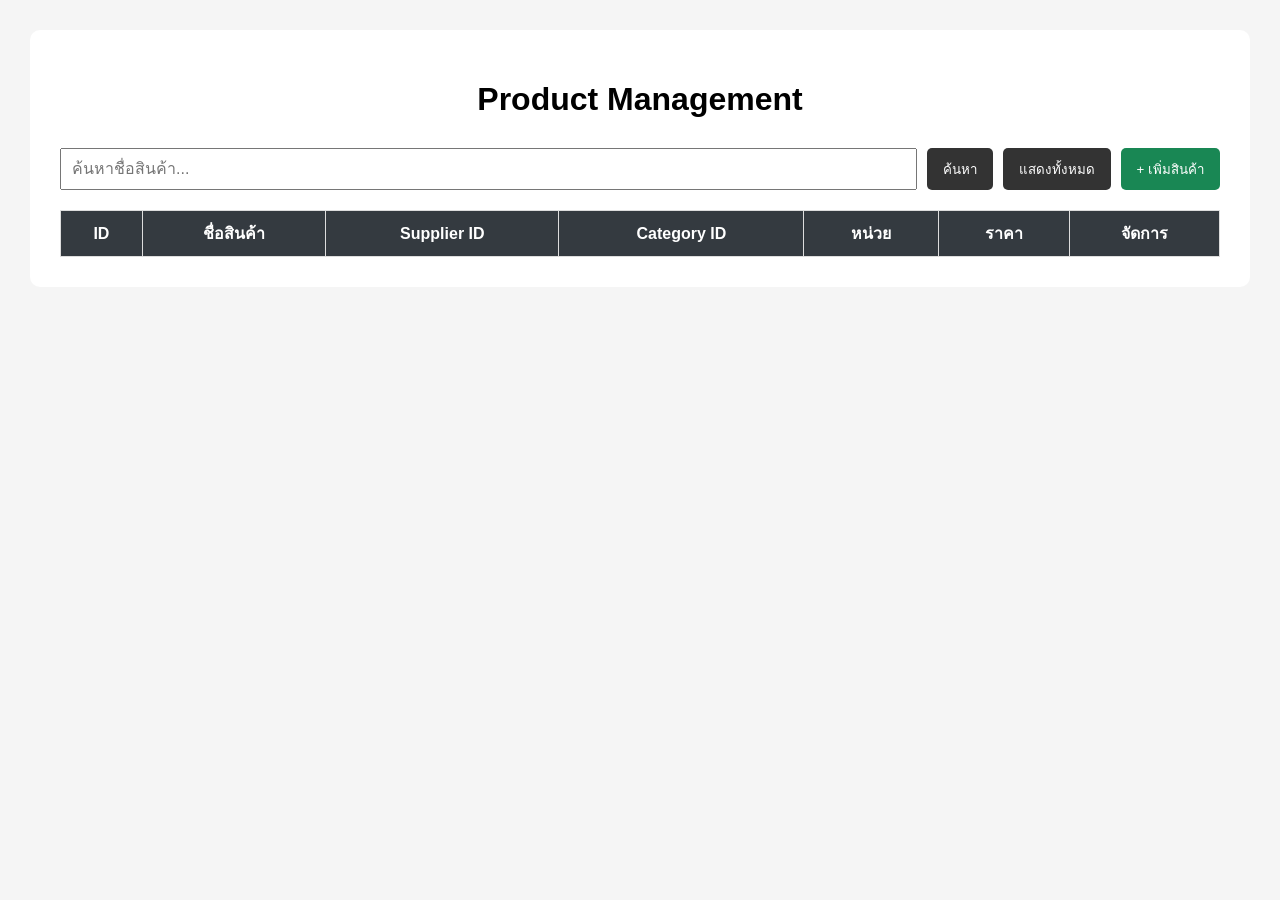
<file: index.html>
<!DOCTYPE html>
<html lang="th">
<head>
    <meta charset="UTF-8">
    <meta name="viewport" content="width=device-width, initial-scale=1.0">

    <title>Product Management</title>

    <link rel="stylesheet" href="style.css">
</head>

<body>

    <div class="container">

        <h1>Product Management</h1>

        <!-- Search -->
        <div class="search-box">
            <input
                type="text"
                id="searchInput"
                placeholder="ค้นหาชื่อสินค้า..."
            >

            <button onclick="searchProducts()">
                ค้นหา
            </button>

            <button onclick="loadProducts()">
                แสดงทั้งหมด
            </button>

            <button class="add-btn" onclick="openAddForm()">
                + เพิ่มสินค้า
            </button>
        </div>

        <!-- Form -->
        <div id="productForm" class="form-box">

            <h2 id="formTitle">เพิ่มสินค้า</h2>

            <input type="hidden" id="productId">

            <label>ชื่อสินค้า</label>
            <input type="text" id="productName">

            <label>Supplier ID</label>
            <input type="number" id="supplierId">

            <label>Category ID</label>
            <input type="number" id="categoryId">

            <label>หน่วยสินค้า</label>
            <input type="text" id="unit">

            <label>ราคา</label>
            <input type="number" id="price" step="0.01">

            <div class="form-buttons">
                <button onclick="saveProduct()">
                    บันทึก
                </button>

                <button onclick="closeForm()">
                    ยกเลิก
                </button>
            </div>

        </div>

        <!-- Product Table -->
        <table>

            <thead>
                <tr>
                    <th>ID</th>
                    <th>ชื่อสินค้า</th>
                    <th>Supplier ID</th>
                    <th>Category ID</th>
                    <th>หน่วย</th>
                    <th>ราคา</th>
                    <th>จัดการ</th>
                </tr>
            </thead>

            <tbody id="productTable">
                <!-- JavaScript จะนำข้อมูลมาใส่ตรงนี้ -->
            </tbody>

        </table>

    </div>

    <script src="script.js"></script>

</body>
</html>
</file>
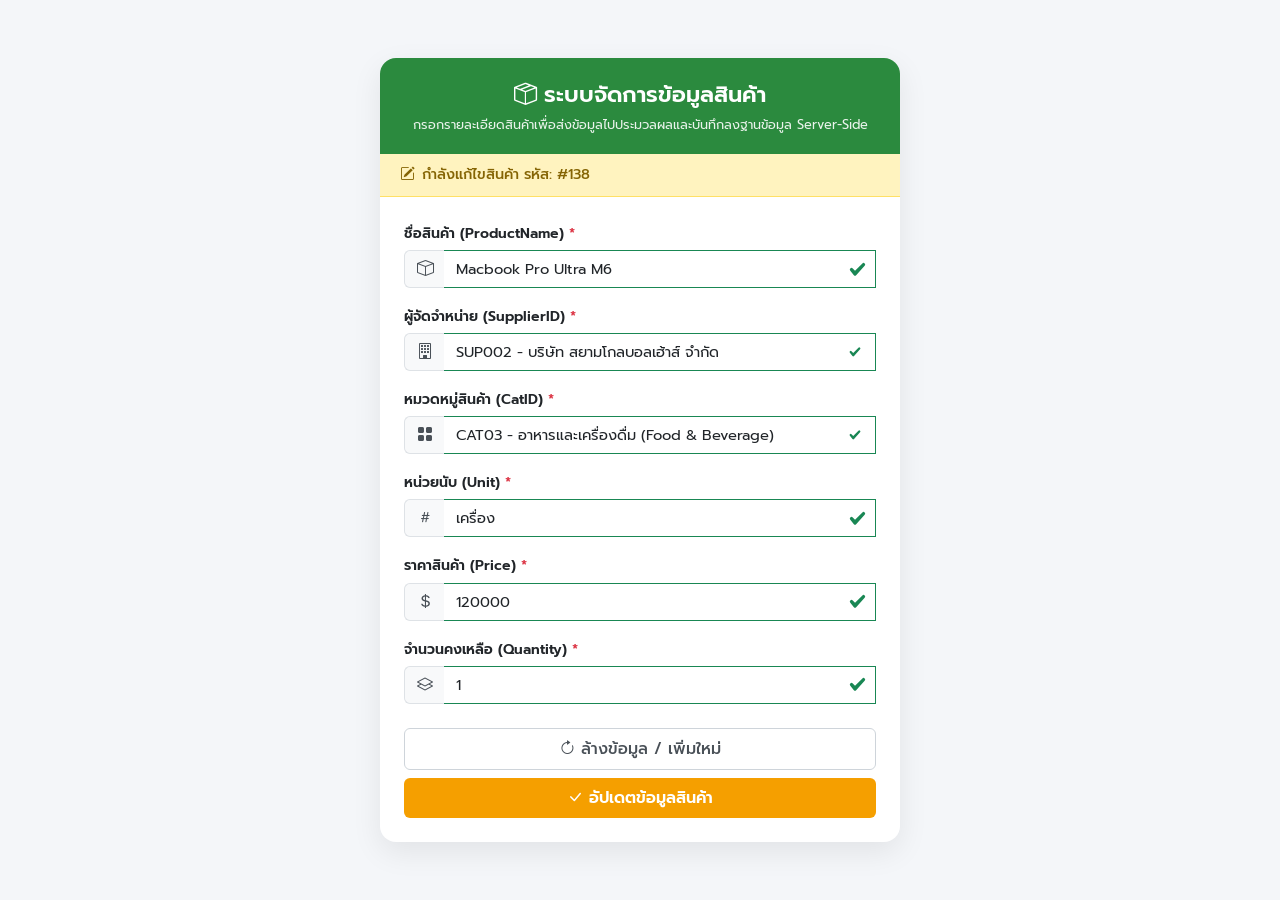
<file: product_insert.html>
<!DOCTYPE html>
<html lang="th">
<head>
    <meta charset="UTF-8">
    <meta name="viewport" content="width=device-width, initial-scale=1.0">
    <title>ระบบเพิ่มข้อมูลสินค้า - Add/Edit Product Form</title>
    
    <link href="https://cdn.jsdelivr.net/npm/bootstrap@5.3.2/dist/css/bootstrap.min.css" rel="stylesheet">
    <link rel="stylesheet" href="https://cdn.jsdelivr.net/npm/bootstrap-icons@1.11.3/font/bootstrap-icons.min.css">
    <link href="https://fonts.googleapis.com/css2?family=Prompt:wght@300;400;500;600;700&display=swap" rel="stylesheet">
    
    <style>
        body {
            font-family: 'Prompt', sans-serif;
            background-color: #f4f6f9;
            color: #333;
            min-height: 100vh;
            display: flex;
            align-items: center;
            justify-content: center;
            padding: 30px 15px;
        }
        .product-card {
            border: none;
            border-radius: 16px;
            box-shadow: 0 10px 30px rgba(0, 0, 0, 0.08);
            overflow: hidden;
            background-color: #ffffff;
            max-width: 520px;
            width: 100%;
        }
        /* Header สีเขียวตามตัวอย่างอาจารย์ */
        .card-header-custom {
            background-color: #2b8a3e;
            color: white;
            text-align: center;
            padding: 24px 20px 20px;
        }
        .card-header-custom h4 {
            font-weight: 600;
            font-size: 1.4rem;
            margin-bottom: 6px;
            display: flex;
            align-items: center;
            justify-content: center;
            gap: 8px;
        }
        .card-header-custom p {
            font-size: 0.8rem;
            margin-bottom: 0;
            opacity: 0.9;
        }
        /* แถบเตือนสีเหลืองสำหรับโหมดแก้ไข */
        .edit-banner {
            background-color: #fff3bf;
            color: #856404;
            padding: 10px 20px;
            font-weight: 500;
            font-size: 0.9rem;
            display: flex;
            align-items: center;
            gap: 8px;
            border-bottom: 1px solid #ffe066;
        }
        .form-label {
            font-weight: 600;
            font-size: 0.88rem;
            color: #212529;
            margin-bottom: 6px;
        }
        .input-group-text {
            background-color: #f8f9fa;
            color: #495057;
            border-right: none;
        }
        .form-control, .form-select {
            border-left: none;
            font-size: 0.92rem;
        }
        .form-control:focus, .form-select:focus {
            box-shadow: none;
            border-color: #ced4da;
        }
        /* แสดงเครื่องหมายถูก (Validation green icon) */
        .was-validated .form-control:valid, 
        .was-validated .form-select:valid {
            border-color: #198754;
            padding-right: calc(1.5em + .75rem);
            background-image: url("data:image/svg+xml,%3csvg xmlns='http://www.w3.org/2000/svg' viewBox='0 0 8 8'%3e%3cpath fill='%23198754' d='M2.3 6.73L.6 4.53a.75.75 0 011.06-1.06l1.17 1.17 3.47-3.47a.75.75 0 111.06 1.06L3.36 6.73a.75.75 0 01-1.06 0z'/%3e%3c/svg%3e");
            background-repeat: no-repeat;
            background-position: right calc(.375em + .1875rem) center;
            background-size: calc(.75em + .375rem) calc(.75em + .375rem);
        }
        /* ปุ่มล้างข้อมูล */
        .btn-reset {
            border: 1px solid #ced4da;
            color: #495057;
            background-color: #fff;
            font-weight: 500;
        }
        .btn-reset:hover {
            background-color: #f8f9fa;
        }
        /* ปุ่มอัปเดตสีเหลืองส้ม */
        .btn-update {
            background-color: #f59f00;
            color: #fff;
            font-weight: 600;
            border: none;
        }
        .btn-update:hover {
            background-color: #f59f00;
            opacity: 0.9;
            color: #fff;
        }
    </style>
</head>
<body>

    <div class="product-card">
        <div class="card-header-custom">
            <h4><i class="bi bi-box-seam"></i> ระบบจัดการข้อมูลสินค้า</h4>
            <p>กรอกรายละเอียดสินค้าเพื่อส่งข้อมูลไปประมวลผลและบันทึกลงฐานข้อมูล Server-Side</p>
        </div>

        <div class="edit-banner" id="editBanner">
            <i class="bi bi-pencil-square"></i>
            <span id="editBannerText">กำลังแก้ไขสินค้า รหัส: #138</span>
        </div>

        <div class="card-body p-4">
            <form id="frmProduct" class="needs-validation" novalidate>
                <input type="hidden" id="ProductID" name="ProductID" value="138">
                <input type="hidden" id="action" name="action" value="update">

                <div class="mb-3">
                    <label for="ProductName" class="form-label">ชื่อสินค้า (ProductName) <span class="text-danger">*</span></label>
                    <div class="input-group">
                        <span class="input-group-text"><i class="bi bi-box"></i></span>
                        <input type="text" class="form-control" id="ProductName" name="ProductName" value="Macbook Pro Ultra M6" required>
                        <div class="invalid-feedback">กรุณากรอกชื่อสินค้า</div>
                    </div>
                </div>

                <div class="mb-3">
                    <label for="SupplierID" class="form-label">ผู้จัดจำหน่าย (SupplierID) <span class="text-danger">*</span></label>
                    <div class="input-group">
                        <span class="input-group-text"><i class="bi bi-building"></i></span>
                        <select class="form-select" id="SupplierID" name="SupplierID" required>
                            <option value="">-- เลือกผู้จัดจำหน่าย --</option>
                            <option value="SUP001">SUP001 - บริษัท เอบีซี จำกัด</option>
                            <option value="SUP002" selected>SUP002 - บริษัท สยามโกลบอลเฮ้าส์ จำกัด</option>
                            <option value="SUP003">SUP003 - บริษัท ไอทีซิสเต็มส์ จำกัด</option>
                        </select>
                        <div class="invalid-feedback">กรุณาเลือกผู้จัดจำหน่าย</div>
                    </div>
                </div>

                <div class="mb-3">
                    <label for="CatID" class="form-label">หมวดหมู่สินค้า (CatID) <span class="text-danger">*</span></label>
                    <div class="input-group">
                        <span class="input-group-text"><i class="bi bi-grid-fill"></i></span>
                        <select class="form-select" id="CatID" name="CatID" required>
                            <option value="">-- เลือกหมวดหมู่สินค้า --</option>
                            <option value="CAT01">CAT01 - เครื่องใช้ไฟฟ้า</option>
                            <option value="CAT02">CAT02 - เครื่องใช้ในบ้าน</option>
                            <option value="CAT03" selected>CAT03 - อาหารและเครื่องดื่ม (Food & Beverage)</option>
                        </select>
                        <div class="invalid-feedback">กรุณาเลือกหมวดหมู่สินค้า</div>
                    </div>
                </div>

                <div class="mb-3">
                    <label for="Unit" class="form-label">หน่วยนับ (Unit) <span class="text-danger">*</span></label>
                    <div class="input-group">
                        <span class="input-group-text"><i class="bi bi-hash"></i></span>
                        <input type="text" class="form-control" id="Unit" name="Unit" value="เครื่อง" required>
                        <div class="invalid-feedback">กรุณากรอกหน่วยนับ</div>
                    </div>
                </div>

                <div class="mb-3">
                    <label for="Price" class="form-label">ราคาสินค้า (Price) <span class="text-danger">*</span></label>
                    <div class="input-group">
                        <span class="input-group-text"><i class="bi bi-currency-dollar"></i></span>
                        <input type="number" step="0.01" class="form-control" id="Price" name="Price" value="120000" required>
                        <div class="invalid-feedback">กรุณากรอกราคาให้ถูกต้อง</div>
                    </div>
                </div>

                <div class="mb-4">
                    <label for="Quantity" class="form-label">จำนวนคงเหลือ (Quantity) <span class="text-danger">*</span></label>
                    <div class="input-group">
                        <span class="input-group-text"><i class="bi bi-layers"></i></span>
                        <input type="number" class="form-control" id="Quantity" name="Quantity" value="1" required>
                        <div class="invalid-feedback">กรุณากรอกจำนวนคงเหลือ</div>
                    </div>
                </div>

                <div class="d-grid gap-2">
                    <button type="button" class="btn btn-reset py-2" id="btnReset">
                        <i class="bi bi-arrow-clockwise"></i> ล้างข้อมูล / เพิ่มใหม่
                    </button>
                    <button type="submit" class="btn btn-update py-2" id="btnSubmit">
                        <i class="bi bi-check-lg"></i> อัปเดตข้อมูลสินค้า
                    </button>
                </div>
            </form>
        </div>
    </div>

    <script>
        const form = document.getElementById('frmProduct');

        // แสดงสถานะ Validated (เครื่องหมายถูกต้องสีเขียว) ตามตัวอย่างของอาจารย์
        form.classList.add('was-validated');

        // ส่งข้อมูลแบบ AJAX (Fetch) ไปที่ process_product.php
        form.addEventListener('submit', function(event) {
            event.preventDefault();
            
            if (!form.checkValidity()) {
                event.stopPropagation();
                form.classList.add('was-validated');
                return;
            }

            const formData = new FormData(form);

            fetch('process_product.php', {
                method: 'POST',
                body: formData
            })
            .then(response => response.json())
            .then(data => {
                console.log('Success Response:', data);
                alert('ส่งข้อมูลสำเร็จ! ตรวจสอบผลลัพธ์ใน Network Tab ของเบราว์เซอร์');
            })
            .catch((error) => {
                console.error('Error:', error);
                alert('เกิดข้อผิดพลาดในการส่งข้อมูล');
            });
        });

        // ปุ่มล้างข้อมูล / เพิ่มใหม่
        document.getElementById('btnReset').addEventListener('click', function() {
            form.reset();
            form.classList.remove('was-validated');
            document.getElementById('action').value = 'insert';
            document.getElementById('ProductID').value = '';
            document.getElementById('editBanner').style.display = 'none';
            
            const btnSubmit = document.getElementById('btnSubmit');
            btnSubmit.className = 'btn btn-success py-2';
            btnSubmit.innerHTML = '<i class="bi bi-cloud-arrow-up"></i> บันทึกข้อมูลสินค้า';
        });
    </script>
</body>
</html>
</file>
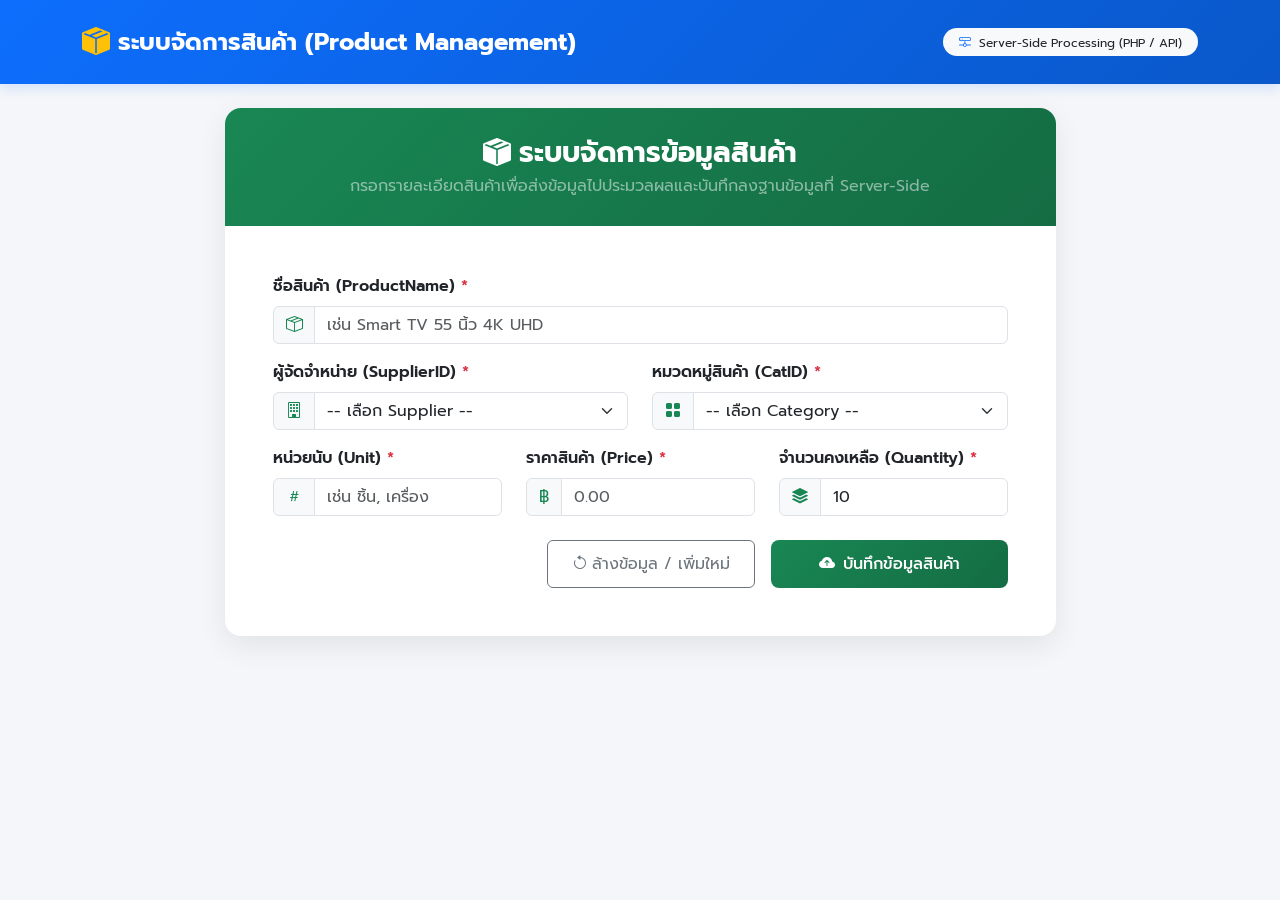
<file: product_insert_api.html>
<!DOCTYPE html>
<html lang="th">
<head>
    <meta charset="UTF-8">
    <meta name="viewport" content="width=device-width, initial-scale=1.0">
    <title>ระบบเพิ่มข้อมูลสินค้า - Add Product Form</title>
    
    <!-- Bootstrap 5 CSS CDN -->
    <link href="https://cdn.jsdelivr.net/npm/bootstrap@5.3.2/dist/css/bootstrap.min.css" rel="stylesheet">
    <!-- Bootstrap Icons CDN -->
    <link rel="stylesheet" href="https://cdn.jsdelivr.net/npm/bootstrap-icons@1.11.3/font/bootstrap-icons.min.css">
    <!-- Google Fonts: Prompt -->
    <link href="https://fonts.googleapis.com/css2?family=Prompt:wght@300;400;500;600;700&display=swap" rel="stylesheet">

    <style>
        body {
            font-family: 'Prompt', sans-serif;
            background-color: #f4f6f9;
            color: #333;
            min-height: 100vh;
        }

        .navbar-custom {
            background: linear-gradient(135deg, #0d6efd 0%, #0a58ca 100%);
            box-shadow: 0 4px 12px rgba(13, 110, 253, 0.15);
        }

        .product-card {
            border: none;
            border-radius: 1rem;
            box-shadow: 0 10px 30px rgba(0, 0, 0, 0.08);
            overflow: hidden;
            background-color: #ffffff;
        }

        .card-header-product {
            background: linear-gradient(135deg, #198754 0%, #146c43 100%);
            color: #ffffff;
            padding: 1.75rem 1.5rem;
        }

        .btn-success-custom {
            background: linear-gradient(135deg, #198754 0%, #146c43 100%);
            border: none;
            padding: 0.75rem 1.5rem;
            font-weight: 500;
            border-radius: 0.5rem;
            transition: all 0.25s ease;
        }

        .btn-success-custom:hover {
            transform: translateY(-2px);
            box-shadow: 0 6px 18px rgba(25, 135, 84, 0.3);
        }

        .input-group-text {
            background-color: #f8f9fa;
            color: #198754;
        }

        .image-preview-box {
            width: 100%;
            height: 180px;
            border: 2px dashed #ced4da;
            border-radius: 0.75rem;
            display: flex;
            align-items: center;
            justify-content: center;
            background-color: #fafafa;
            overflow: hidden;
            position: relative;
        }

        .image-preview-box img {
            width: 100%;
            height: 100%;
            object-fit: contain;
        }

        .backend-error-summary {
            border-left: 4px solid #dc3545;
        }
    </style>
</head>
<body>

    <nav class="navbar navbar-expand-lg navbar-dark navbar-custom py-3 mb-4">
        <div class="container">
            <a class="navbar-brand d-flex align-items-center fw-bold fs-4" href="#">
                <i class="bi bi-box-seam-fill me-2 fs-3 text-warning"></i>
                ระบบจัดการสินค้า (Product Management)
            </a>
            <span class="badge bg-light text-dark px-3 py-2 rounded-pill fw-normal">
                <i class="bi bi-hdd-network me-1 text-primary"></i> Server-Side Processing (PHP / API)
            </span>
        </div>
    </nav>

    <div class="container pb-5">
        <div class="row justify-content-center">
            <div class="col-12 col-lg-10 col-xl-9">
                
                <div class="card product-card">
                    <!-- Form Header -->
                    <div class="card-header-product text-center">
                        <h3 class="fw-bold mb-1"><i class="bi bi-box-seam-fill me-2"></i>ระบบจัดการข้อมูลสินค้า</h3>
                        <p class="mb-0 text-white-50">กรอกรายละเอียดสินค้าเพื่อส่งข้อมูลไปประมวลผลและบันทึกลงฐานข้อมูลที่ Server-Side</p>
                    </div>

                    <!-- Form Body -->
                    <div class="card-body p-4 p-md-5">
                        
                        <!-- Server Error Alert Container -->
                        <div id="serverErrorAlert" class="alert alert-danger backend-error-summary d-none fade show rounded-3 mb-4" role="alert">
                            <h6 class="fw-bold mb-1"><i class="bi bi-exclamation-triangle-fill me-2"></i>พบข้อผิดพลาดจาก Server (Back-End Validation)</h6>
                            <ul id="serverErrorList" class="mb-0 ps-3 small"></ul>
                        </div>

                        <!-- Update Status Banner -->
                        <div id="updateStatusBanner" class="alert alert-warning d-none fade show rounded-3 mb-4 d-flex align-items-center justify-content-between" role="alert">
                            <div>
                                <i class="bi bi-pencil-square me-2 fs-5"></i>
                                <span>กำลังแก้ไขสินค้า รหัส: <strong id="currentProductIdDisplay">-</strong></span>
                            </div>
                        </div>

                        <!-- HTML Form: ส่งข้อมูลไปยัง process_product.php ด้วย HTTP POST -->
                        <form id="productForm" action="process_product.php" method="POST" class="needs-validation" novalidate>
                            
                            <!-- Hidden Product ID & Action Field for Update Mode -->
                            <input type="hidden" id="productId"  name="ProductID" value="">
                            <input type="hidden" id="formAction" name="action" value="insert">

                            <!-- 1. ชื่อสินค้า -->
                            <div class="mb-3">
                                <label for="productName" class="form-label fw-semibold">
                                    ชื่อสินค้า (ProductName) <span class="text-danger">*</span>
                                </label>
                                <div class="input-group has-validation">
                                    <span class="input-group-text"><i class="bi bi-box-seam"></i></span>
                                    <input type="text" class="form-control" id="productName" name="ProductName" placeholder="เช่น Smart TV 55 นิ้ว 4K UHD" required minlength="5">
                                    <div class="invalid-feedback">กรุณาระบุชื่อสินค้าอย่างน้อย 5 ตัวอักษร</div>
                                </div>
                            </div>

                            <div class="row">
                                <!-- 2. ผู้จัดจำหน่าย -->
                                <div class="col-md-6 mb-3">
                                    <label for="supplierId" class="form-label fw-semibold">
                                        ผู้จัดจำหน่าย (SupplierID) <span class="text-danger">*</span>
                                    </label>
                                    <div class="input-group has-validation">
                                        <span class="input-group-text"><i class="bi bi-building"></i></span>
                                        <select class="form-select" id="supplierId" name="SupplierID" required>
                                            <option value=0 disabled selected>-- เลือก Supplier --</option>
                                            <option value=1>SUP001 - บริษัท เอสซีจี เทรดดิ้ง จำกัด</option>
                                            <option value=2>SUP002 - บริษัท สยามโกลบอลเฮ้าส์ จำกัด</option>
                                            <option value=3>SUP003 - บริษัท ซีพี ออลล์ จำกัด (มหาชน)</option>
                                        </select>
                                        <div class="invalid-feedback">กรุณาเลือกผู้จัดจำหน่าย</div>
                                    </div>
                                </div>

                                <!-- 3. หมวดหมู่สินค้า -->
                                <div class="col-md-6 mb-3">
                                    <label for="catId" class="form-label fw-semibold">
                                        หมวดหมู่สินค้า (CatID) <span class="text-danger">*</span>
                                    </label>
                                    <div class="input-group has-validation">
                                        <span class="input-group-text"><i class="bi bi-grid-fill"></i></span>
                                        <select class="form-select" id="catId" name="CatID" required>
                                            <option value=0 disabled selected>-- เลือก Category --</option>
                                        </select>
                                        <div class="invalid-feedback">กรุณาเลือกหมวดหมู่สินค้า</div>
                                    </div>
                                </div>
                            </div>

                            <div class="row mb-4">
                                <!-- 4. หน่วยนับ -->
                                <div class="col-md-4 mb-3 mb-md-0">
                                    <label for="unit" class="form-label fw-semibold">
                                        หน่วยนับ (Unit) <span class="text-danger">*</span>
                                    </label>
                                    <div class="input-group has-validation">
                                        <span class="input-group-text"><i class="bi bi-hash"></i></span>
                                        <input type="text" class="form-control" id="unit" name="Unit" placeholder="เช่น ชิ้น, เครื่อง" required>
                                        <div class="invalid-feedback">กรุณาระบุหน่วยนับ</div>
                                    </div>
                                </div>

                                <!-- 5. ราคา -->
                                <div class="col-md-4 mb-3 mb-md-0">
                                    <label for="price" class="form-label fw-semibold">
                                        ราคาสินค้า (Price) <span class="text-danger">*</span>
                                    </label>
                                    <div class="input-group has-validation">
                                        <span class="input-group-text">฿</span>
                                        <input type="number" step="0.01" min="0" class="form-control" id="price" name="Price" placeholder="0.00" required>
                                        <div class="invalid-feedback">กรุณาระบุราคาตั้งแต่ 0 ขึ้นไป</div>
                                    </div>
                                </div>

                                <!-- 6. จำนวนสต็อกคงเหลือ -->
                                <div class="col-md-4">
                                    <label for="quantity" class="form-label fw-semibold">
                                        จำนวนคงเหลือ (Quantity) <span class="text-danger">*</span>
                                    </label>
                                    <div class="input-group has-validation">
                                        <span class="input-group-text"><i class="bi bi-stack"></i></span>
                                        <input type="number" min="0" class="form-control" id="quantity" name="Quantity" placeholder="0" value="10" required>
                                        <div class="invalid-feedback">กรุณาระบุจำนวนสินค้า</div>
                                    </div>
                                </div>
                            </div>

                            <!-- Action Buttons -->
                            <div class="d-grid gap-2 d-md-flex justify-content-md-end">
                                <button type="button" class="btn btn-outline-secondary px-4 me-md-2" id="btnReset">
                                    <i class="bi bi-arrow-counterclockwise me-1"></i>ล้างข้อมูล / เพิ่มใหม่
                                </button>
                                <button type="submit" class="btn btn-success btn-success-custom px-5" id="btnSubmit">
                                    <i class="bi bi-cloud-arrow-up-fill me-2" id="btnSubmitIcon"></i><span id="btnSubmitText">บันทึกข้อมูลสินค้า</span>
                                </button>
                            </div>

                        </form>
                    </div>
                </div>

            </div>
        </div>
    </div>

    <!-- Modal แสดงผลสำเร็จฝั่ง Client-Side -->
    <div class="modal fade" id="successModal" tabindex="-1" aria-labelledby="successModalLabel" aria-hidden="true">
        <div class="modal-dialog modal-dialog-centered">
            <div class="modal-content text-center p-4 rounded-4 border-0 shadow">
                <div class="modal-body">
                    <div class="text-success mb-3" id="modalIconContainer">
                        <i class="bi bi-check-circle-fill display-1"></i>
                    </div>
                    <h4 class="modal-title fw-bold mb-2" id="successModalLabel">ดำเนินการสำเร็จ!</h4>
                    <p class="text-muted mb-3" id="successMessageText">
                        บันทึกข้อมูลสินค้าเรียบร้อยแล้ว
                    </p>
</file>
<file: style.css>
```css
* {
    box-sizing: border-box;
}

body {
    font-family: Arial, sans-serif;
    background: #f5f5f5;
    margin: 0;
    padding: 30px;
}

.container {
    max-width: 1200px;
    margin: auto;
    background: white;
    padding: 30px;
    border-radius: 10px;
}

h1 {
    text-align: center;
    margin-bottom: 30px;
}

.search-box {
    display: flex;
    gap: 10px;
    margin-bottom: 20px;
}

.search-box input {
    flex: 1;
    padding: 10px;
    font-size: 16px;
}

button {
    padding: 10px 16px;
    border: none;
    border-radius: 5px;
    cursor: pointer;
    background: #333;
    color: white;
}

button:hover {
    opacity: 0.8;
}

.add-btn {
    background: #198754;
}

.form-box {
    display: none;
    background: #f8f9fa;
    padding: 20px;
    margin-bottom: 25px;
    border-radius: 8px;
}

.form-box h2 {
    margin-top: 0;
}

.form-box label {
    display: block;
    margin-top: 10px;
    margin-bottom: 5px;
    font-weight: bold;
}

.form-box input {
    width: 100%;
    padding: 10px;
    font-size: 15px;
    border: 1px solid #ccc;
    border-radius: 5px;
}

.form-buttons {
    margin-top: 20px;
    display: flex;
    gap: 10px;
}

.form-buttons button:first-child {
    background: #0d6efd;
}

.form-buttons button:last-child {
    background: #6c757d;
}

table {
    width: 100%;
    border-collapse: collapse;
}

th,
td {
    border: 1px solid #ddd;
    padding: 10px;
    text-align: center;
}

th {
    background: #343a40;
    color: white;
}

.edit-btn {
    background: #ffc107;
    color: black;
    margin-right: 5px;
}

.delete-btn {
    background: #dc3545;
}

@media (max-width: 768px) {
    body {
        padding: 10px;
    }

    .search-box {
        flex-direction: column;
    }

    table {
        font-size: 13px;
    }
}
```
</file>
